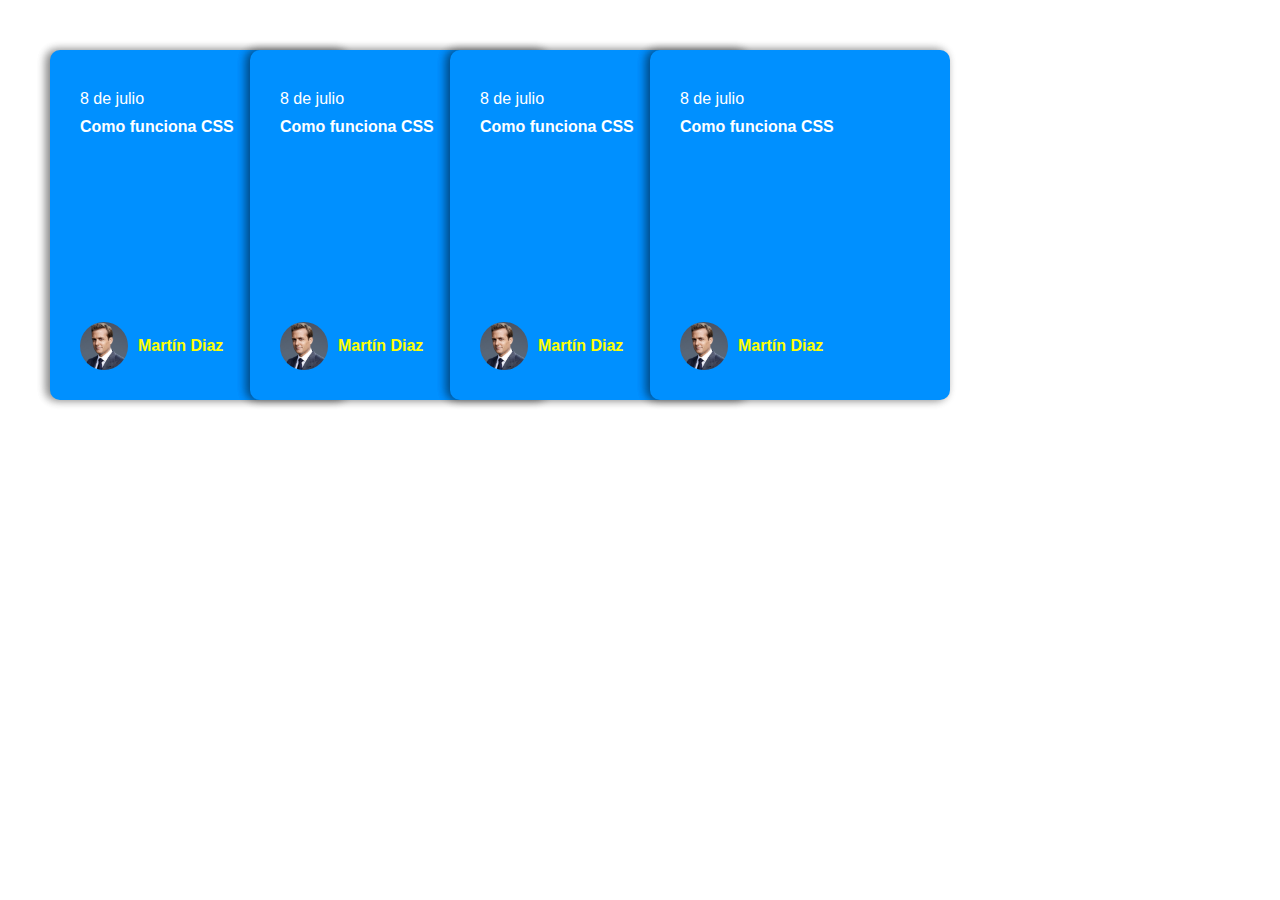
<file: 2. tarjetas animadas/index.html>
<!DOCTYPE html>
<html lang="en">
<head>
    <meta charset="UTF-8">
    <meta http-equiv="X-UA-Compatible" content="IE=edge">
    <meta name="viewport" content="width=device-width, initial-scale=1.0">
    <title>Tarjetas</title>
    <link rel="stylesheet" href="style.css">
</head>
<body>
    <div class="cards">
        <div class="card">
            <div class="header">
                <div class="date">8 de julio</div>
                <div class="title">Como funciona CSS</div>
            </div>
            <div class="footer">
                <div class="author">
                    <a href="">
                        <img src="./img/foto.jpg" alt="">
                        <span>Martín Diaz</span>
                    </a>
                </div>
            </div>
        </div>

        <div class="card element-1">
            <div class="header">
                <div class="date">8 de julio</div>
                <div class="title">Como funciona CSS</div>
            </div>
            <div class="footer">
                <div class="author">
                    <a href="">
                        <img src="./img/foto.jpg" alt="">
                        <span>Martín Diaz</span>
                    </a>
                </div>
            </div>
        </div>

        <div class="card element-2">
            <div class="header">
                <div class="date">8 de julio</div>
                <div class="title">Como funciona CSS</div>
            </div>
            <div class="footer">
                <div class="author">
                    <a href="">
                        <img src="./img/foto.jpg" alt="">
                        <span>Martín Diaz</span>
                    </a>
                </div>
            </div>
        </div>

        <div class="card element-3">
            <div class="header">
                <div class="date">8 de julio</div>
                <div class="title">Como funciona CSS</div>
            </div>
            <div class="footer">
                <div class="author">
                    <a href="">
                        <img src="./img/foto.jpg" alt="">
                        <span>Martín Diaz</span>
                    </a>
                </div>
            </div>
        </div>
    </div>
</body>
</html>
</file>
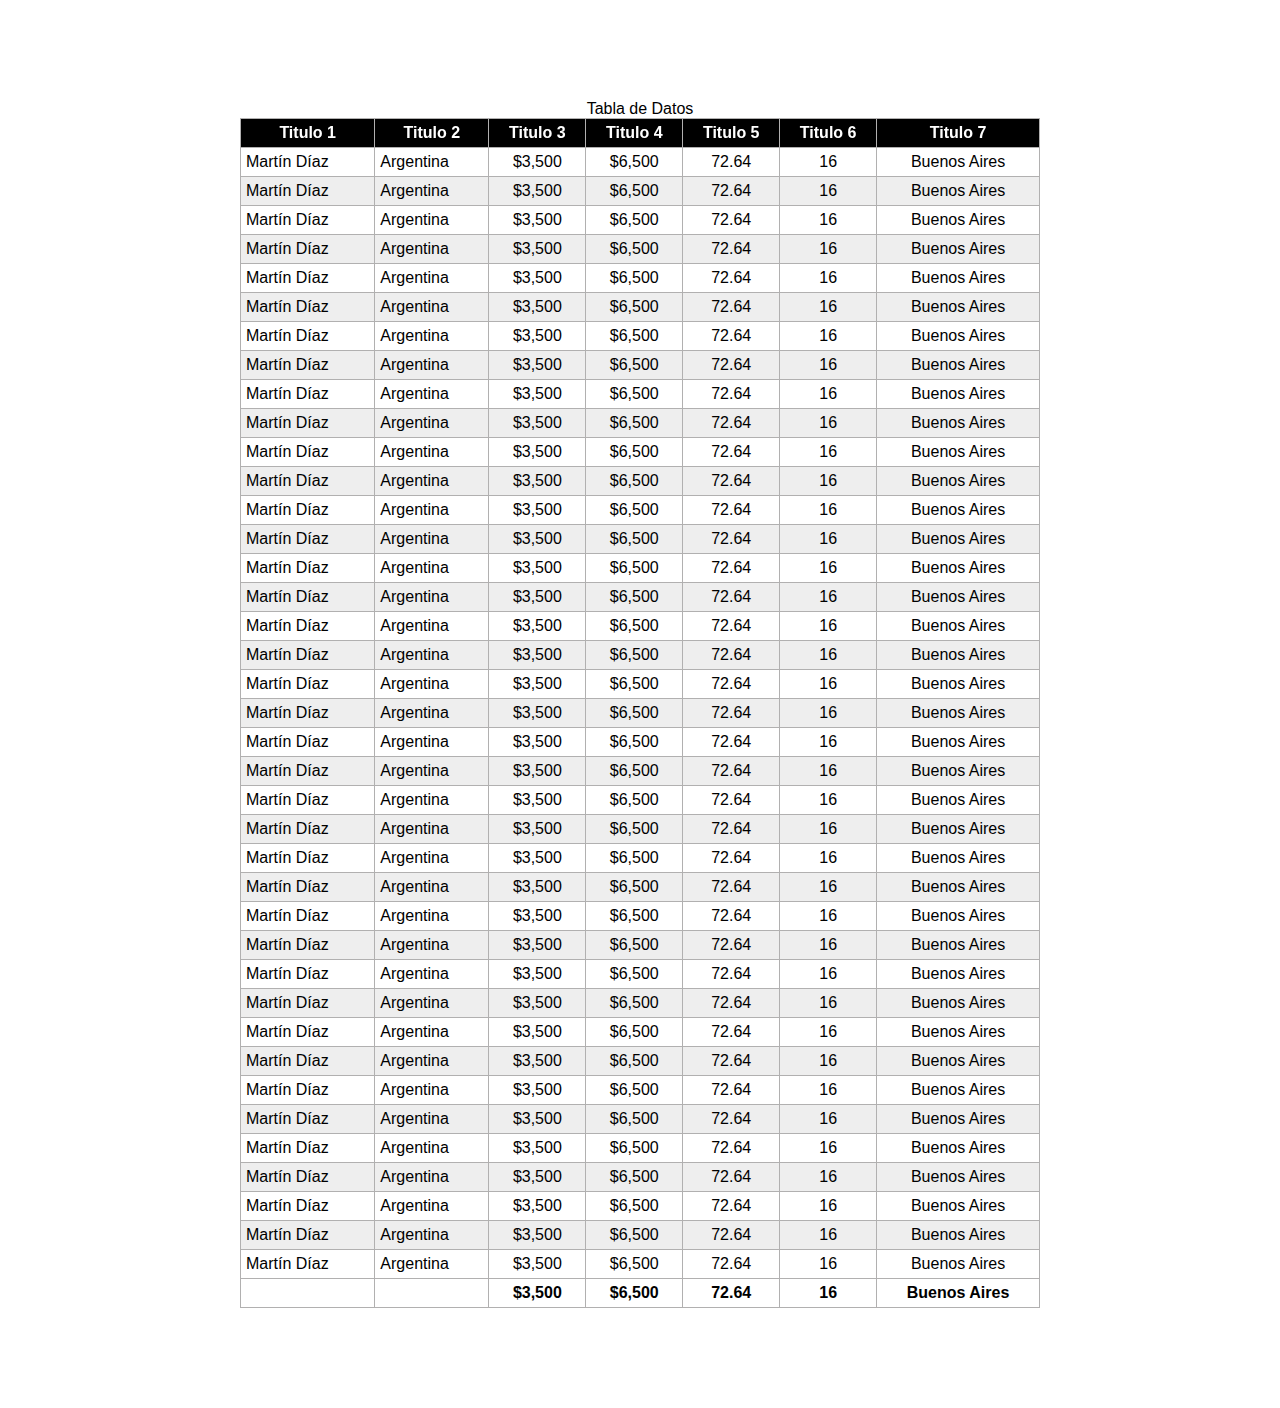
<file: 3. tabla de datos/index.html>
<!DOCTYPE html>
<html lang="en">
<head>
    <meta charset="UTF-8">
    <meta http-equiv="X-UA-Compatible" content="IE=edge">
    <meta name="viewport" content="width=device-width, initial-scale=1.0">
    <title>Tabla de Datos</title>
    <link rel="stylesheet" href="style.css">
</head>
<body>
    <table>
        <caption>Tabla de Datos</caption>
        <thead>
            <tr>
                <th>Titulo 1</th>
                <th>Titulo 2</th>
                <th>Titulo 3</th>
                <th>Titulo 4</th>
                <th>Titulo 5</th>
                <th>Titulo 6</th>
                <th>Titulo 7</th>
            </tr>
        </thead>

        <tbody>
            <tr>
                <td>Martín Díaz</td>
                <td>Argentina</td>
                <td>$3,500</td>
                <td>$6,500</td>
                <td>72.64</td>
                <td>16</td>
                <td>Buenos Aires</td>
            </tr>
            <tr>
                <td>Martín Díaz</td>
                <td>Argentina</td>
                <td>$3,500</td>
                <td>$6,500</td>
                <td>72.64</td>
                <td>16</td>
                <td>Buenos Aires</td>
            </tr>
            <tr>
                <td>Martín Díaz</td>
                <td>Argentina</td>
                <td>$3,500</td>
                <td>$6,500</td>
                <td>72.64</td>
                <td>16</td>
                <td>Buenos Aires</td>
            </tr>
            <tr>
                <td>Martín Díaz</td>
                <td>Argentina</td>
                <td>$3,500</td>
                <td>$6,500</td>
                <td>72.64</td>
                <td>16</td>
                <td>Buenos Aires</td>
            </tr><tr>
                <td>Martín Díaz</td>
                <td>Argentina</td>
                <td>$3,500</td>
                <td>$6,500</td>
                <td>72.64</td>
                <td>16</td>
                <td>Buenos Aires</td>
            </tr>
            <tr>
                <td>Martín Díaz</td>
                <td>Argentina</td>
                <td>$3,500</td>
                <td>$6,500</td>
                <td>72.64</td>
                <td>16</td>
                <td>Buenos Aires</td>
            </tr>
            <tr>
                <td>Martín Díaz</td>
                <td>Argentina</td>
                <td>$3,500</td>
                <td>$6,500</td>
                <td>72.64</td>
                <td>16</td>
                <td>Buenos Aires</td>
            </tr>
            <tr>
                <td>Martín Díaz</td>
                <td>Argentina</td>
                <td>$3,500</td>
                <td>$6,500</td>
                <td>72.64</td>
                <td>16</td>
                <td>Buenos Aires</td>
            </tr>
            <tr>
                <td>Martín Díaz</td>
                <td>Argentina</td>
                <td>$3,500</td>
                <td>$6,500</td>
                <td>72.64</td>
                <td>16</td>
                <td>Buenos Aires</td>
            </tr>
            <tr>
                <td>Martín Díaz</td>
                <td>Argentina</td>
                <td>$3,500</td>
                <td>$6,500</td>
                <td>72.64</td>
                <td>16</td>
                <td>Buenos Aires</td>
            </tr>
            <tr>
                <td>Martín Díaz</td>
                <td>Argentina</td>
                <td>$3,500</td>
                <td>$6,500</td>
                <td>72.64</td>
                <td>16</td>
                <td>Buenos Aires</td>
            </tr>
            <tr>
                <td>Martín Díaz</td>
                <td>Argentina</td>
                <td>$3,500</td>
                <td>$6,500</td>
                <td>72.64</td>
                <td>16</td>
                <td>Buenos Aires</td>
            </tr>
            <tr>
                <td>Martín Díaz</td>
                <td>Argentina</td>
                <td>$3,500</td>
                <td>$6,500</td>
                <td>72.64</td>
                <td>16</td>
                <td>Buenos Aires</td>
            </tr>
            <tr>
                <td>Martín Díaz</td>
                <td>Argentina</td>
                <td>$3,500</td>
                <td>$6,500</td>
                <td>72.64</td>
                <td>16</td>
                <td>Buenos Aires</td>
            </tr>
            <tr>
                <td>Martín Díaz</td>
                <td>Argentina</td>
                <td>$3,500</td>
                <td>$6,500</td>
                <td>72.64</td>
                <td>16</td>
                <td>Buenos Aires</td>
            </tr>
            <tr>
                <td>Martín Díaz</td>
                <td>Argentina</td>
                <td>$3,500</td>
                <td>$6,500</td>
                <td>72.64</td>
                <td>16</td>
                <td>Buenos Aires</td>
            </tr>
            <tr>
                <td>Martín Díaz</td>
                <td>Argentina</td>
                <td>$3,500</td>
                <td>$6,500</td>
                <td>72.64</td>
                <td>16</td>
                <td>Buenos Aires</td>
            </tr>
            <tr>
                <td>Martín Díaz</td>
                <td>Argentina</td>
                <td>$3,500</td>
                <td>$6,500</td>
                <td>72.64</td>
                <td>16</td>
                <td>Buenos Aires</td>
            </tr>
            <tr>
                <td>Martín Díaz</td>
                <td>Argentina</td>
                <td>$3,500</td>
                <td>$6,500</td>
                <td>72.64</td>
                <td>16</td>
                <td>Buenos Aires</td>
            </tr>
            <tr>
                <td>Martín Díaz</td>
                <td>Argentina</td>
                <td>$3,500</td>
                <td>$6,500</td>
                <td>72.64</td>
                <td>16</td>
                <td>Buenos Aires</td>
            </tr>
            <tr>
                <td>Martín Díaz</td>
                <td>Argentina</td>
                <td>$3,500</td>
                <td>$6,500</td>
                <td>72.64</td>
                <td>16</td>
                <td>Buenos Aires</td>
            </tr>
            <tr>
                <td>Martín Díaz</td>
                <td>Argentina</td>
                <td>$3,500</td>
                <td>$6,500</td>
                <td>72.64</td>
                <td>16</td>
                <td>Buenos Aires</td>
            </tr>
            <tr>
                <td>Martín Díaz</td>
                <td>Argentina</td>
                <td>$3,500</td>
                <td>$6,500</td>
                <td>72.64</td>
                <td>16</td>
                <td>Buenos Aires</td>
            </tr>
            <tr>
                <td>Martín Díaz</td>
                <td>Argentina</td>
                <td>$3,500</td>
                <td>$6,500</td>
                <td>72.64</td>
                <td>16</td>
                <td>Buenos Aires</td>
            </tr>
            <tr>
                <td>Martín Díaz</td>
                <td>Argentina</td>
                <td>$3,500</td>
                <td>$6,500</td>
                <td>72.64</td>
                <td>16</td>
                <td>Buenos Aires</td>
            </tr>
            <tr>
                <td>Martín Díaz</td>
                <td>Argentina</td>
                <td>$3,500</td>
                <td>$6,500</td>
                <td>72.64</td>
                <td>16</td>
                <td>Buenos Aires</td>
            </tr>
            <tr>
                <td>Martín Díaz</td>
                <td>Argentina</td>
                <td>$3,500</td>
                <td>$6,500</td>
                <td>72.64</td>
                <td>16</td>
                <td>Buenos Aires</td>
            </tr>
            <tr>
                <td>Martín Díaz</td>
                <td>Argentina</td>
                <td>$3,500</td>
                <td>$6,500</td>
                <td>72.64</td>
                <td>16</td>
                <td>Buenos Aires</td>
            </tr>
            <tr>
                <td>Martín Díaz</td>
                <td>Argentina</td>
                <td>$3,500</td>
                <td>$6,500</td>
                <td>72.64</td>
                <td>16</td>
                <td>Buenos Aires</td>
            </tr>
            <tr>
                <td>Martín Díaz</td>
                <td>Argentina</td>
                <td>$3,500</td>
                <td>$6,500</td>
                <td>72.64</td>
                <td>16</td>
                <td>Buenos Aires</td>
            </tr>
            <tr>
                <td>Martín Díaz</td>
                <td>Argentina</td>
                <td>$3,500</td>
                <td>$6,500</td>
                <td>72.64</td>
                <td>16</td>
                <td>Buenos Aires</td>
            </tr>
            <tr>
                <td>Martín Díaz</td>
                <td>Argentina</td>
                <td>$3,500</td>
                <td>$6,500</td>
                <td>72.64</td>
                <td>16</td>
                <td>Buenos Aires</td>
            </tr>
            <tr>
                <td>Martín Díaz</td>
                <td>Argentina</td>
                <td>$3,500</td>
                <td>$6,500</td>
                <td>72.64</td>
                <td>16</td>
                <td>Buenos Aires</td>
            </tr>
            <tr>
                <td>Martín Díaz</td>
                <td>Argentina</td>
                <td>$3,500</td>
                <td>$6,500</td>
                <td>72.64</td>
                <td>16</td>
                <td>Buenos Aires</td>
            </tr>
            <tr>
                <td>Martín Díaz</td>
                <td>Argentina</td>
                <td>$3,500</td>
                <td>$6,500</td>
                <td>72.64</td>
                <td>16</td>
                <td>Buenos Aires</td>
            </tr>
            <tr>
                <td>Martín Díaz</td>
                <td>Argentina</td>
                <td>$3,500</td>
                <td>$6,500</td>
                <td>72.64</td>
                <td>16</td>
                <td>Buenos Aires</td>
            </tr>
            <tr>
                <td>Martín Díaz</td>
                <td>Argentina</td>
                <td>$3,500</td>
                <td>$6,500</td>
                <td>72.64</td>
                <td>16</td>
                <td>Buenos Aires</td>
            </tr>
            <tr>
                <td>Martín Díaz</td>
                <td>Argentina</td>
                <td>$3,500</td>
                <td>$6,500</td>
                <td>72.64</td>
                <td>16</td>
                <td>Buenos Aires</td>
            </tr>
            <tr>
                <td>Martín Díaz</td>
                <td>Argentina</td>
                <td>$3,500</td>
                <td>$6,500</td>
                <td>72.64</td>
                <td>16</td>
                <td>Buenos Aires</td>
            </tr>
        </tbody>

        <tfoot>
            <th></th>
            <th></th>
            <th>$3,500</th>
            <th>$6,500</th>
            <th>72.64</th>
            <th>16</th>
            <th>Buenos Aires</th>
        </tfoot>
    </table>
</body>
</html>
</file>
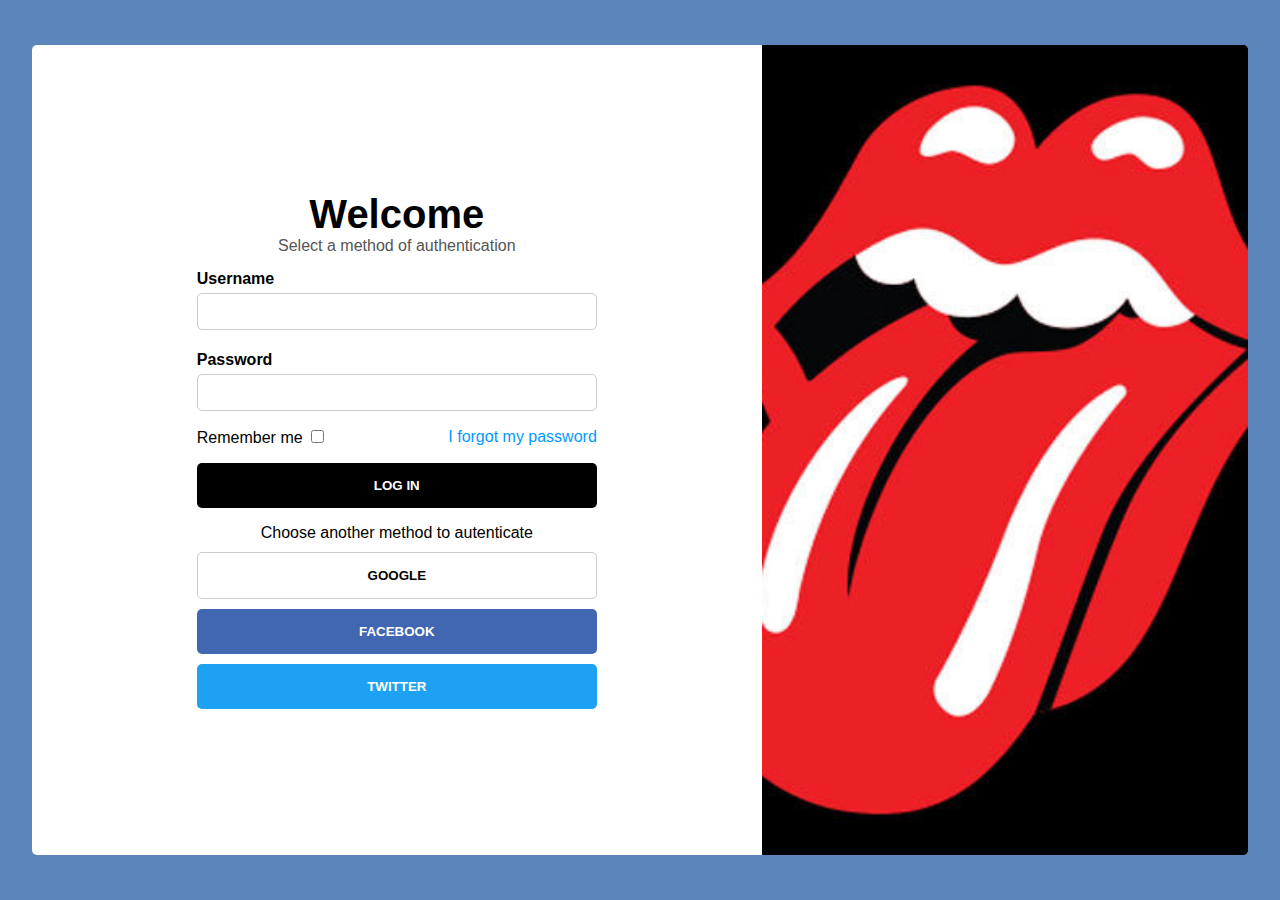
<file: 5. Formulario de Login/index.html>
<!DOCTYPE html>
<html lang="en">
<head>
    <meta charset="UTF-8">
    <meta http-equiv="X-UA-Compatible" content="IE=edge">
    <meta name="viewport" content="width=device-width, initial-scale=1.0">
    <title>Formulario de Login</title>
    <link rel="stylesheet" href="style.css">
</head>
<body>
    <div class="form-container">
        <div class="login-container">
            <h2>Welcome</h2>
            <p>Select a method of authentication</p>

            <form action="">
                <p class="xd">
                    <label for="username">Username</label>
                    <input class="input" type="text" name="username" id="username">
                </p>

                <p>
                    <label for="password">Password</label>
                    <input class="input" type="password" name="password" id="password">
                </p>
                
                <div class="options">
                    <div>
                        Remember me
                        <input type="checkbox" name="rememberme" id="rememberme">
                    </div>
                    <div>
                        <a href="">I forgot my password</a>
                    </div>
                </div>

                <p>
                    <input class="btn btn-login" type="submit" value="Log in" name="" id="">
                </p>

                <div class="providers">
                    <span>Choose another method to autenticate</span>
                    <button class="btn btn-google">Google</button>
                    <button class="btn btn-facebook">Facebook</button>
                    <button class="btn btn-twitter">Twitter</button>
                </div>
            </form>
        </div>

        <div class="welcome-screen-container">
            <img class="img" src="./logo.jpg" alt="">
        </div>
    </div>
</body>
</html>
</file>
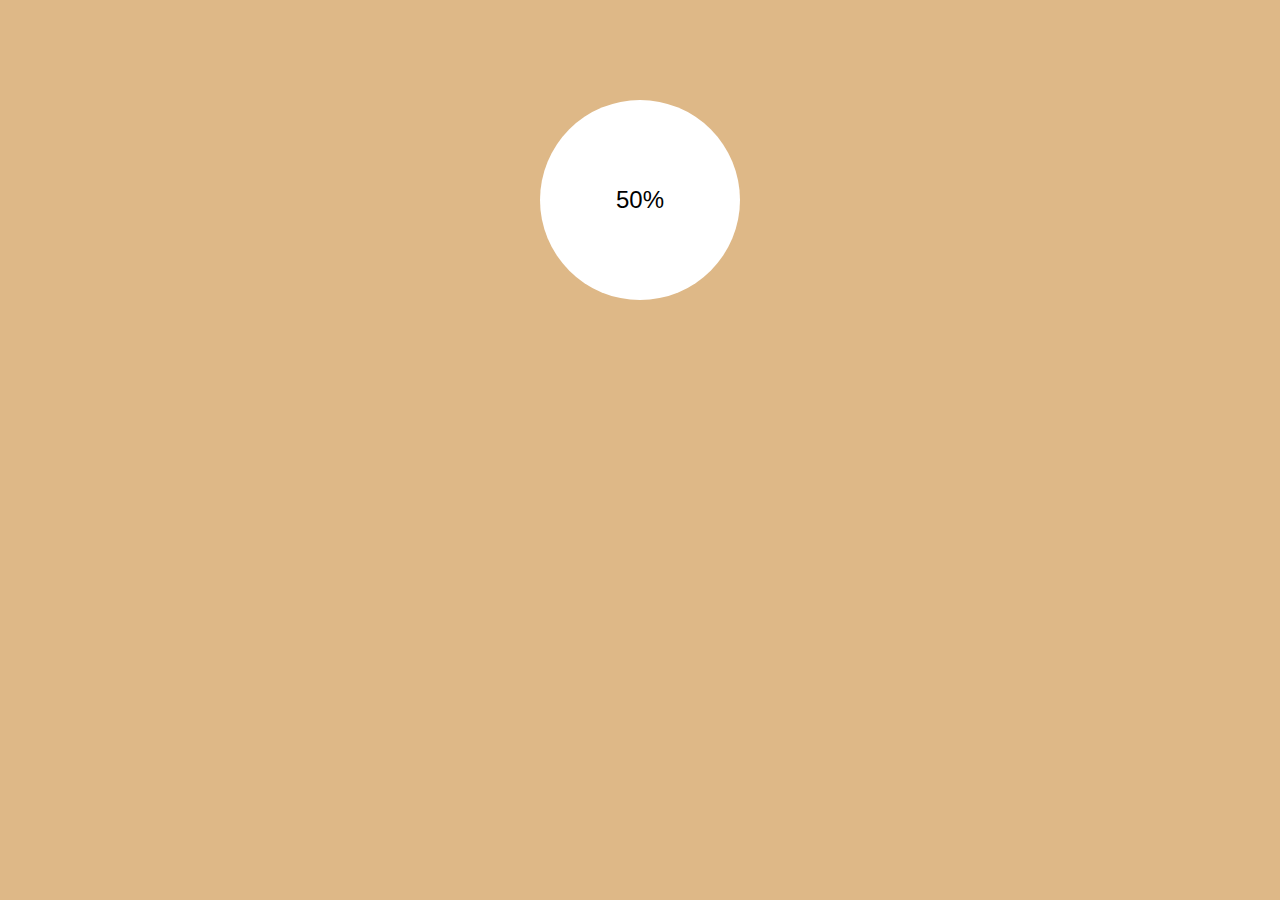
<file: 6. Loading/index.html>
<!DOCTYPE html>
<html lang="en">
<head>
    <meta charset="UTF-8">
    <meta http-equiv="X-UA-Compatible" content="IE=edge">
    <meta name="viewport" content="width=device-width, initial-scale=1.0">
    <title>Barra de carga</title>
    <link rel="stylesheet" href="style.css">
</head>
<body>
    <div class="progressbar-container">
        <div class="outer-box">
            <div class="inner-box">50%</div>
            <svg xmls="http://www.w3.org/2000/svg" version="1.1" width="200" height="200">
                <defs>
                    <linearGradient id="gradientColor">
                        <stop offset="0%" stop-color="#e91e63"/>
                        <stop offset="100%" stop-color="#673ab7" />
                    </linearGradient>
                </defs>
                <circle cx="100" cy="100" r="80" stroke-linecap="round"/>
            </svg>
        </div>
    </div>
</body>
</html>
</file>
<file: 2. tarjetas animadas/style.css>
body{
    padding: 0;
    margin: 0;
    font-family: Verdana, Geneva, Tahoma, sans-serif;
}

.cards{
    display: flex;
    width: 100%;
    padding: 50px;
}

.cards .card{
    background-color: rgb(0,144,255);
    color: white;
    width: 300px;
    height: 350px;
    border-radius: 10px;
    padding: 30px;
    box-sizing: border-box;
    position: relative;
    display: flex;
    flex-direction: column;

    transition: all 0.3s ease;

    box-shadow: -3px 0 10px rgba(0,0,0,0.3), -4px 0 10px rgba(0,0,0,0.2), -5px 0 10px rgba(0,0,0,0.1);
}

.cards .card a{
    color: yellow;
    text-decoration: none;
    font-weight: bold;
}

.cards .card a:hover{
    color: lightyellow;
}

.cards .card .header{
    flex: 1;
}

.cards .card:hover{
    margin-right: 80px;
    transform: rotate(3deg) translateY(-15px);
}

.cards .card .header .date{
    padding: 10px 0;
}

.cards .card .header .title{
    display: flex;
    font-weight: bold;
}

.cards .card .footer .author a{
    display: flex;
    align-items: center;
    gap: 10px;
}

.cards .card .footer img {
    width: 48px;
    border-radius: 50%;
}

.cards .card[class*="element"]{
    margin-left: -100px;
}

.element-1:hover,
.element-2:hover{
    margin-left: -130px;
}
</file>
<file: 3. tabla de datos/style.css>
body{
    padding: 0;
    margin: 0;
    font-family: 'Segoe UI', Tahoma, Geneva, Verdana, sans-serif;
}

table{
    border-spacing: 0;
    border-collapse: collapse;
    width: 800px;
    margin: 100px auto;
}

td, th{
    border: solid 1px rgb(177, 176, 176);
    padding: 5px;
}

tr:nth-child(even){
    background-color: #eee;
}

td:nth-child(n + 3),
th:nth-child(n + 3){
    text-align: center;
}

tbody tr:hover{
    background-color: rgb(160,222,225) !important;
}

thead{
    background-color: black;
    color: white;
    position: sticky;
    top: 0;
}
</file>
<file: 5. Formulario de Login/style.css>
body{
    font-family: 'Segoe UI', Tahoma, Geneva, Verdana, sans-serif;
    padding: 0;
    margin: 0;
    display: flex;
    align-items: center;
    justify-content: center;
    height: 100vh;
    background-color: rgb(92, 133, 187);
}

.img{
    object-fit: cover;
    width: 100%;
    height: 100%;
}

.form-container{
    background-color: white;
    width: 80%;
    border-radius: 5px;
    overflow: hidden;
    height: 90vh;
    display: flex;
    align-items: center;
}

.form-container .login-container{
    width: 500px;
    margin: 0 auto;
}

.form-container .login-container > h2{
    text-align: center;
    font-size: 2.5rem;
    margin: 0;
}

.form-container .login-container > p,
.form-container .login-container > span{
    text-align: center;
    color: #555;
    margin: 0;
}

.form-container .login-container label{
    display: block;
    font-weight: bold;
    padding: 5px 0;
}

.form-container .login-container input.input{
    display: block;
    box-sizing: border-box;
    padding: 10px;
    border: solid 1px #ccc;
    width: 100%;
    border-radius: 5px;
}

.form-container .login-container input.input:focus {
    outline: solid 1px #0099ff;
}

.form-container .login-container .options{
    display: flex;
    justify-content: space-between;
    align-items: center;
}

.form-container a{
    color: #0099ff;
    text-decoration: none;
}

.form-container a:hover {
    text-decoration: underline;
}
.form-container .login-container .providers{
    display: flex;
    flex-direction: column;
    gap: 10px;
    text-align: center;

}

.btn{
    border: none;
    padding: 15px 0;
    width: 100%;
    font-weight: bold;
    display: block;
    border-radius: 5px;
    text-transform: uppercase;
    cursor: pointer;
}

.btn.btn-login{
    background-color: black;
    color: white;
}

.btn.btn-login:hover {
    background-color: #333;
}

.btn.btn-facebook{
    background-color: #4267B2;
    color: white;
}

.btn.btn-facebook:hover {
    background-color: #2d4d8b;
}

.btn.btn-google{
    background-color: white;
    color: black;
    border: solid 1px #ccc; 
}

.btn.btn-google:hover {
    background-color: rgb(189, 183, 183);
    color: white;
}

.btn.btn-twitter{
    background-color: #1DA1F2;
    color: white;
}

.btn.btn-twitter:hover {
    background-color: #248fd2;
}

.form-container .welcome-screen-container{
    background-color: black;
    height: 100%;
    width: 50%;
}


@media screen and (max-width: 1357px) {
    .form-container{
        width: 95%;
    }
    .form-container .login-container{
        width: 400px;
        margin: 0 auto;
    }
    .form-container .welcome-screen-container{
        width: 40%;
    }
    .xd {
        margin-top: 10px;
    }
}

@media screen and (max-width: 900px){
    .form-container .login-container{
        width: 400px;
        margin: 0 auto;
    }
    .form-container .welcome-screen-container{
        width: 0%;
    }
}

@media screen and (max-width: 400px) {
    .form-container {
        width: 95%;
    }

    .form-container .login-container {
        width: 300px;
        margin: 0 auto;
    }

    .form-container .welcome-screen-container {
        width: 0%;
    }
}
</file>
<file: 6. Loading/style.css>
body{
    font-family: 'Segoe UI', Tahoma, Geneva, Verdana, sans-serif;
    background-color: burlywood;
}

.progressbar-container{
    width: 200px;
    height: 200px;
    margin: 100px auto;
}

.progressbar-container .outer-box{
    border-radius: 50%;
    background-color: white;
    width: 200px;
    height: 200px;
    display: flex;
    align-items: center;
    justify-content: center;
}

.progressbar-container .inner-box{

    font-size: 24px;
    width: 160px;
    height: 160px;
    border-radius: 60%;
    display: flex;
    align-items: center;
    justify-content: center;
}

.progressbar-container svg{
    position: absolute;
}

.progressbar-container circle{
    fill: none;
    stroke: url(#gradientColor);
    stroke-width: 20px;
    stroke-dasharray: 550;
    stroke-dashoffset: 550;

    animation: loading 5s linear forwards infinite;
}

@keyframes loading{
    100%{
        stroke-dashoffset: 0;
    }
}
</file>
